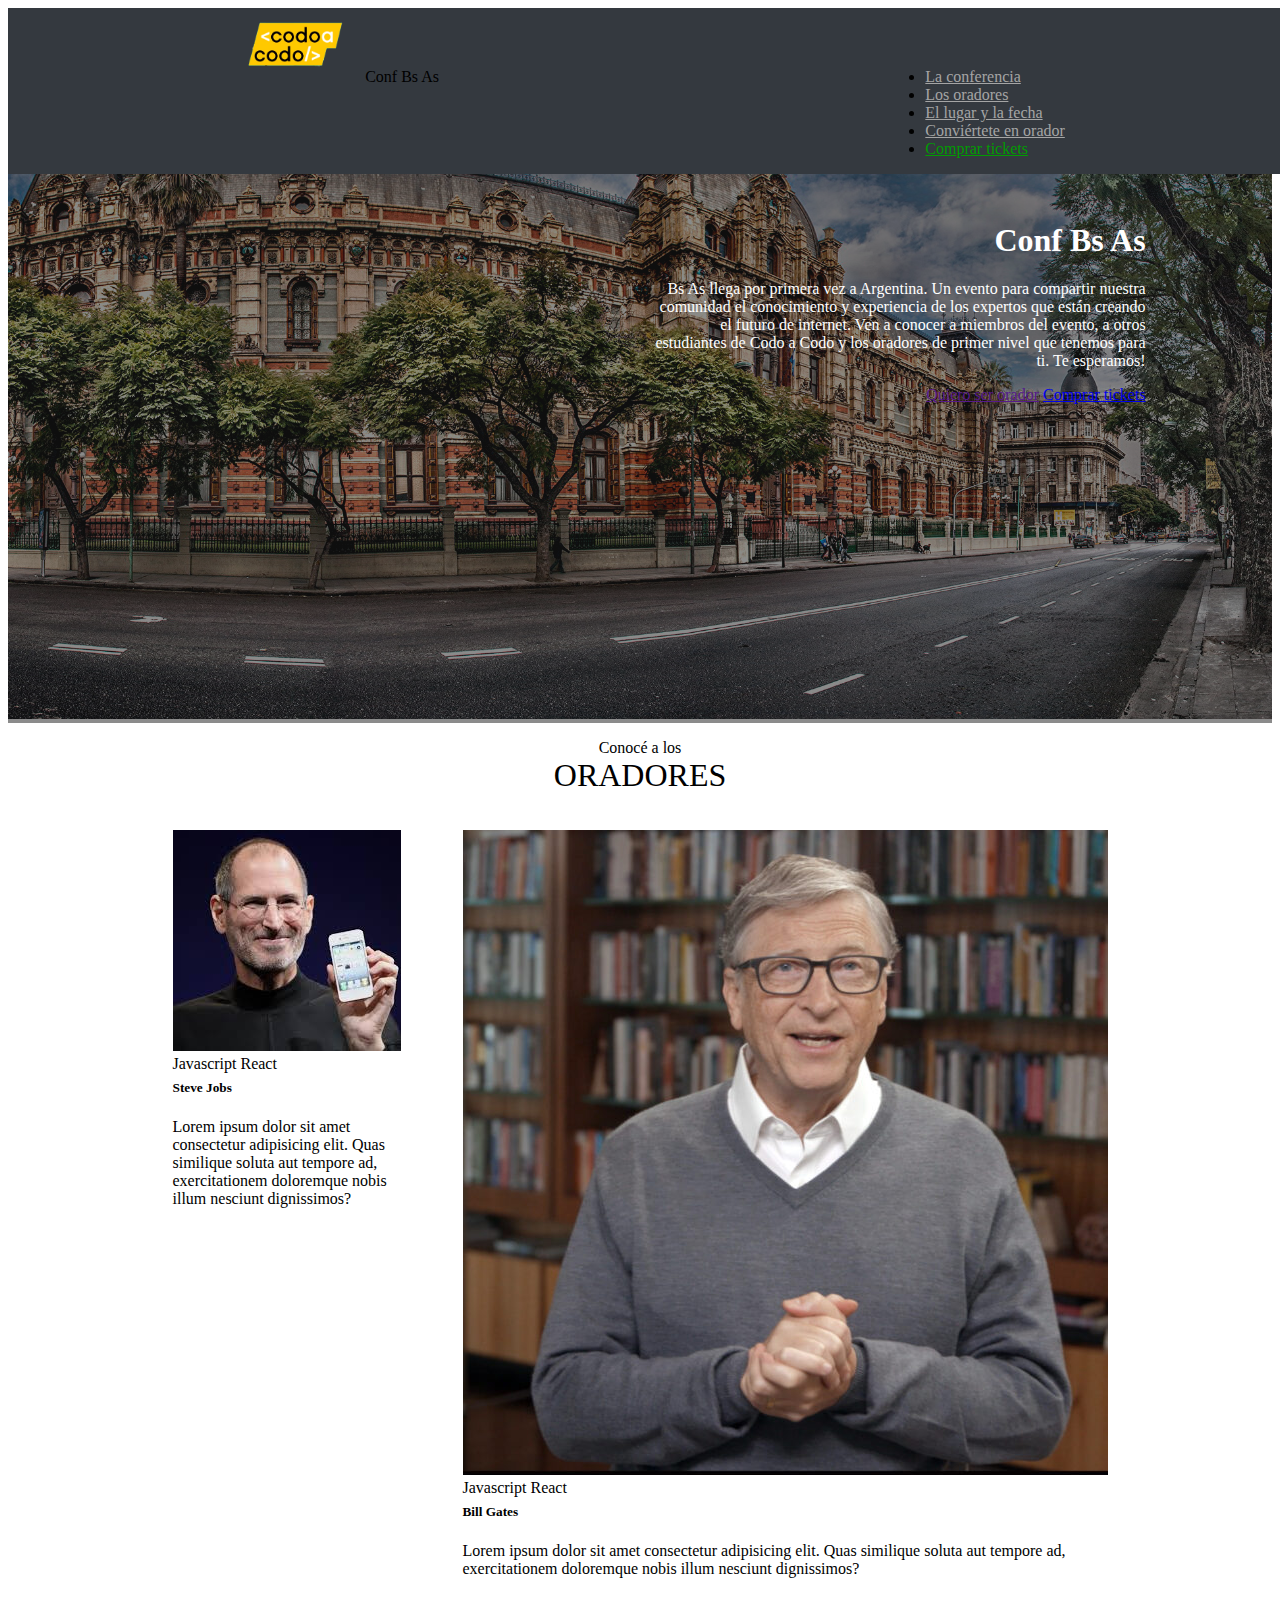
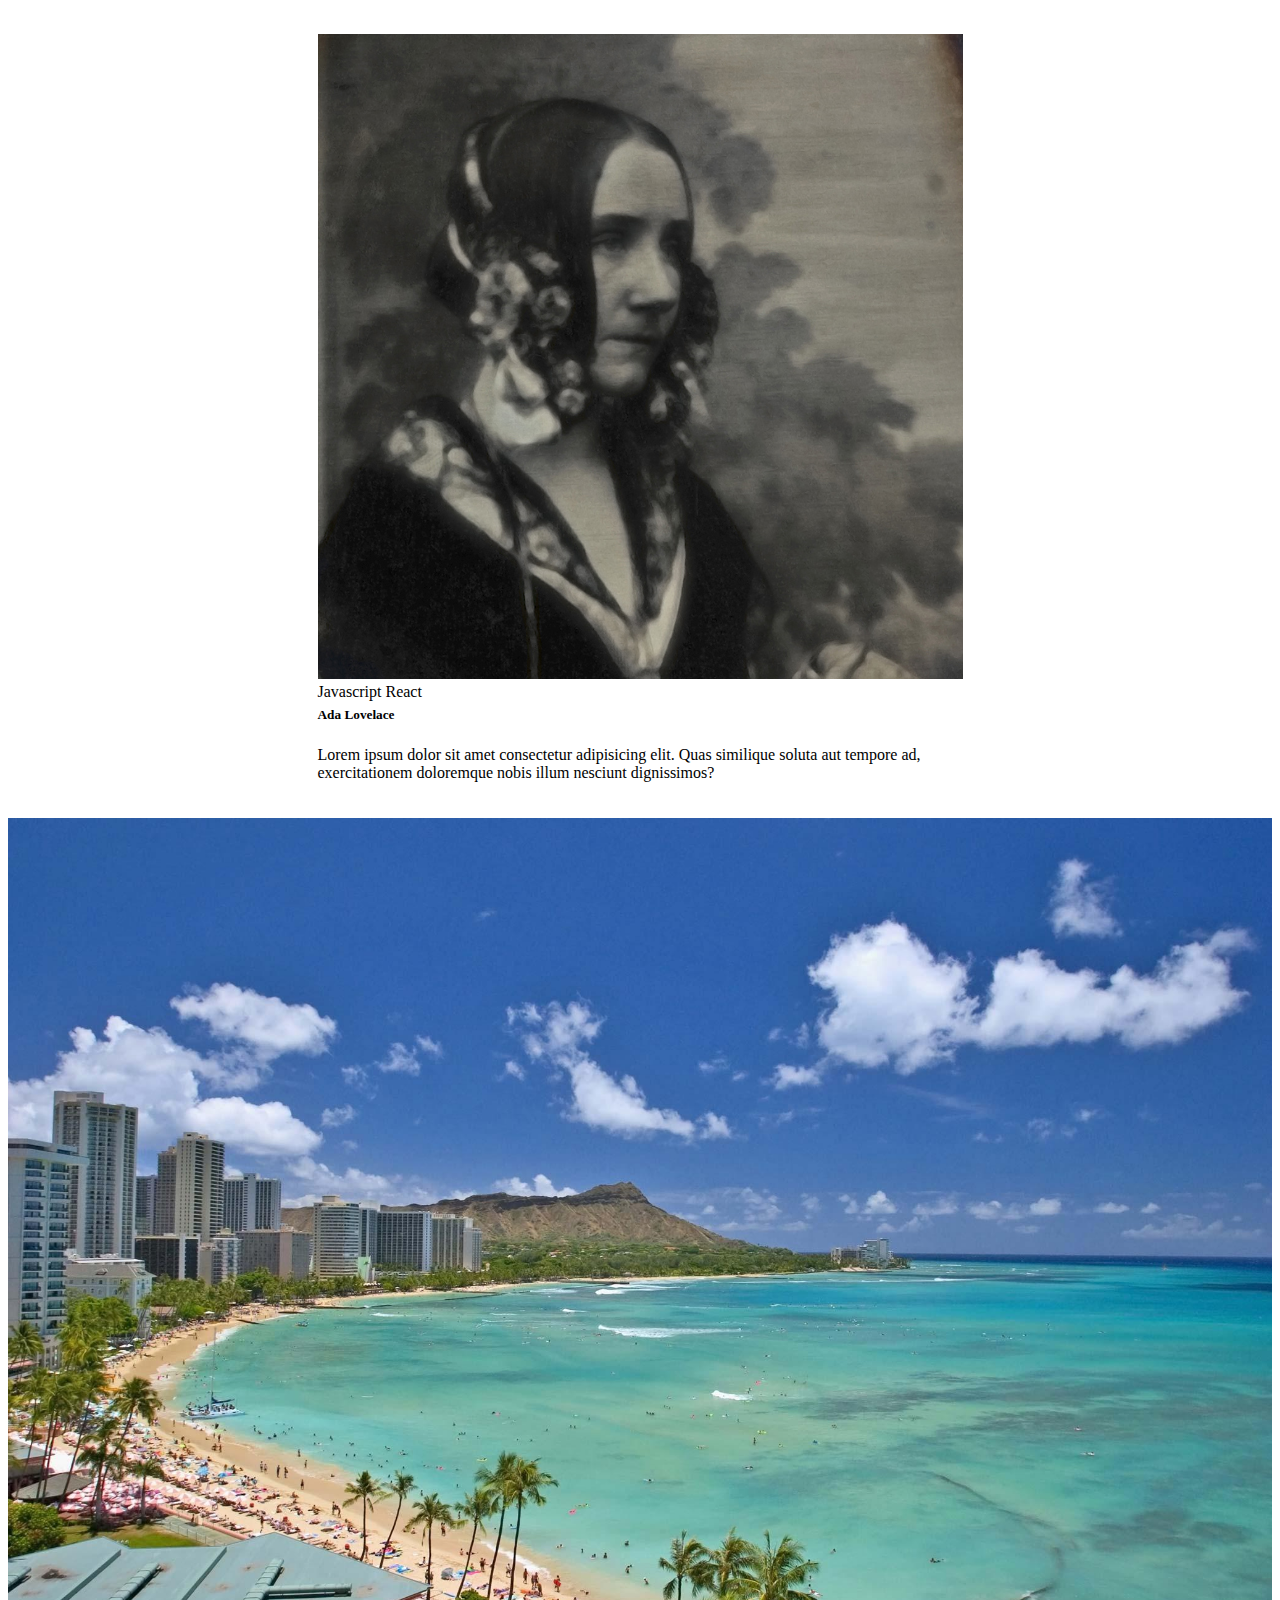
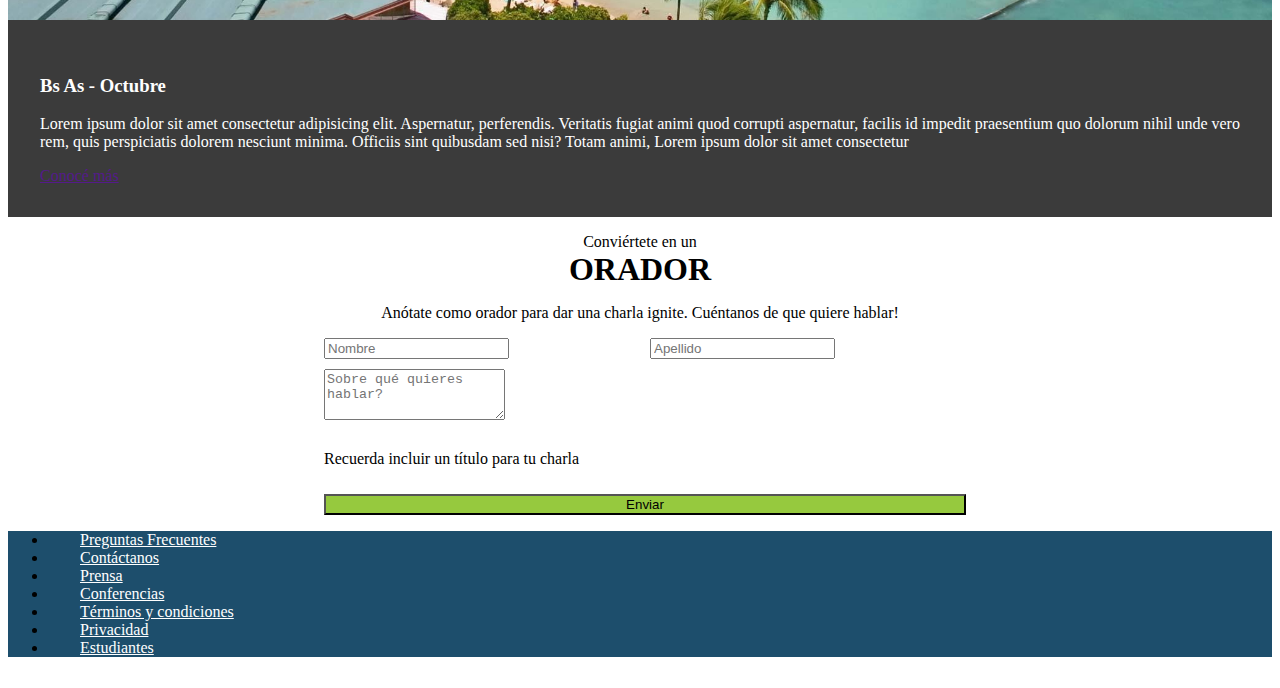
<file: index.html>
<!doctype html>
<html lang="es">
  <head>
    <!-- Required meta tags -->
    <meta charset="utf-8">
    <meta name="viewport" content="width=device-width, initial-scale=1">
    <meta name="description" content="codo a codo, compra de tickets, bill gates">
    <!-- Bootstrap CSS -->
    <link href="https://cdn.jsdelivr.net/npm/bootstrap@5.1.3/dist/css/bootstrap.min.css" rel="stylesheet" integrity="sha384-1BmE4kWBq78iYhFldvKuhfTAU6auU8tT94WrHftjDbrCEXSU1oBoqyl2QvZ6jIW3" crossorigin="anonymous">
    <link rel="stylesheet" href="css/style.css">
    <title>Codo a codo</title>
  </head>
  <body>
    <header class="sticky-top">
        <nav>
            <div class="navbar-brand">
                <img src="imgs/codoacodo.png" alt="Codo a codo logo" width="130">
                <span class="text-light text-nowrap h5">Conf Bs As</span>
            </div>
            <input type="checkbox" id="menu" class="nav-check">
            <ul class="nav">
                <li class="nav-item"><a href="#" class="nav-link">La conferencia</a></li>
                <li class="nav-item"><a href="#" class="nav-link">Los oradores</a></li>
                <li class="nav-item"><a href="#" class="nav-link">El lugar y la fecha</a></li>
                <li class="nav-item"><a href="#" class="nav-link">Conviértete en orador</a></li>
                <li class="nav-item"><a href="purchase.html" class="nav-link" id="buy-ticket">Comprar tickets</a></li>
            </ul>
            <label for="menu" class="nav-label">
                <img src="assets/menu.svg" alt="" class="nav-hamburg">
            </label>
            
        </nav>
    </header>
    <main>
        <section class="coverpage">
            <img src="imgs/ba1.jpg" alt="" class="coverpage-image">
            <div class="container-coverpage-description">
                <div class="coverpage-description">
                    <h1>Conf Bs As</h1>
                    <p>
                        Bs As llega por primera vez a Argentina. Un evento para compartir
                        nuestra comunidad el conocimiento y experiencia de los expertos
                        que están creando el futuro de internet. Ven a conocer a miembros
                        del evento, a otros estudiantes de Codo a Codo y los oradores de
                        primer nivel que tenemos para ti. Te esperamos!
                    </p>
                    <div class="coverpage-buttons">
                        <a href="" class="btn btn-outline-light">Quiero ser orador</a>
                        <a href="purchase.html" class="btn btn-success">Comprar tickets</a>
                    </div>
                </div>
            </div>
        </section>

        <section class="oradores">
            <h2>Conocé a los <br><strong>oradores</strong></h2>
            <div class="cards-oradores">
                <div class="card">
                    <img src="imgs/steve.jpg" class="card-img-top" alt="...">
                    <div class="card-body">
                        <span class="badge bg-primary">Javascript</span>
                        <span class="badge bg-secondary">React</span>
                        <h5 class="card-title">Steve Jobs</h5>
                        <p class="card-text">Lorem ipsum dolor sit amet consectetur adipisicing elit. Quas similique soluta aut tempore ad, exercitationem doloremque nobis illum nesciunt dignissimos?</p>
                    </div>
                </div>
                <div class="card">
                    <img src="imgs/bill.jpg" class="card-img-top" alt="...">
                    <div class="card-body">
                        <span class="badge bg-primary">Javascript</span>
                        <span class="badge bg-secondary">React</span>
                        <h5 class="card-title">Bill Gates</h5>
                        <p class="card-text">Lorem ipsum dolor sit amet consectetur adipisicing elit. Quas similique soluta aut tempore ad, exercitationem doloremque nobis illum nesciunt dignissimos?</p>                    </div>
                </div>
                <div class="card">
                    <img src="imgs/ada.jpeg" class="card-img-top" alt="...">
                    <div class="card-body">
                        <span class="badge bg-primary">Javascript</span>
                        <span class="badge bg-secondary">React</span>
                        <h5 class="card-title">Ada Lovelace</h5>
                        <p class="card-text">Lorem ipsum dolor sit amet consectetur adipisicing elit. Quas similique soluta aut tempore ad, exercitationem doloremque nobis illum nesciunt dignissimos?</p>                    </div>
                </div>
            </div>
        </section>

        <section class="localidad row">
            <div class="col-12 col-md-12 col-lg localidad-left">
                <img src="imgs/honolulu.jpg" alt="" width="100%">
            </div>
            <div class="col-12 col-md-12 col-lg localidad-right">
                <h3>Bs As - Octubre</h3>
                <p>
                    Lorem ipsum dolor sit amet consectetur adipisicing elit. Aspernatur, perferendis. 
                    Veritatis fugiat animi quod corrupti aspernatur, facilis id impedit praesentium quo
                    dolorum nihil unde vero rem, quis perspiciatis dolorem nesciunt minima. Officiis sint
                    quibusdam sed nisi? Totam animi,
                    Lorem ipsum dolor sit amet consectetur
                </p>
                <a href="" class="btn btn-outline-light">Conocé más</a>
            </div>
        </section>

        <section class="contact mb-5">
            <h2>Conviértete en un <br><strong>orador</strong></h2>
            <p>Anótate como orador para dar una charla ignite. Cuéntanos de que quiere hablar!</p>
            <form action="">
                <div class="form">
                    <div>
                        <input type="text" class="form-control form-control-sm" id="exampleFormControlInput1" placeholder="Nombre">
                    </div>
                    <div>
                        <input type="text" class="form-control form-control-sm" id="exampleFormControlInput1" placeholder="Apellido">
                    </div>
                    <div class="mb-3 form-textarea">
                        <textarea class="form-control" id="exampleFormControlTextarea1" rows="3" placeholder="Sobre qué quieres hablar?"></textarea>
                    </div>
                    <p class="text-dark">Recuerda incluir un título para tu charla</p>
                    <button class="btn btn-success">Enviar</button>
                </div>
            </form>
        </section>

    </main>
    <footer>
        <nav>
            <ul class="nav">
                <li class="nav-item"><a class="nav-link" href="#">Preguntas Frecuentes</a></li>
                <li class="nav-item"><a class="nav-link" href="#">Contáctanos</a></li>
                <li class="nav-item"><a class="nav-link" href="#">Prensa</a></li>
                <li class="nav-item"><a class="nav-link" href="#">Conferencias</a></li>
                <li class="nav-item"><a class="nav-link" href="#">Términos y condiciones</a></li>
                <li class="nav-item"><a class="nav-link" href="#">Privacidad</a></li>
                <li class="nav-item"><a class="nav-link" href="#">Estudiantes</a></li>
            </ul>
        </nav>
    </footer>
    <!-- Bootstrap Bundle with Popper -->
    <script src="https://cdn.jsdelivr.net/npm/bootstrap@5.1.3/dist/js/bootstrap.bundle.min.js" integrity="sha384-ka7Sk0Gln4gmtz2MlQnikT1wXgYsOg+OMhuP+IlRH9sENBO0LRn5q+8nbTov4+1p" crossorigin="anonymous"></script>
  </body>
</html>
</file>
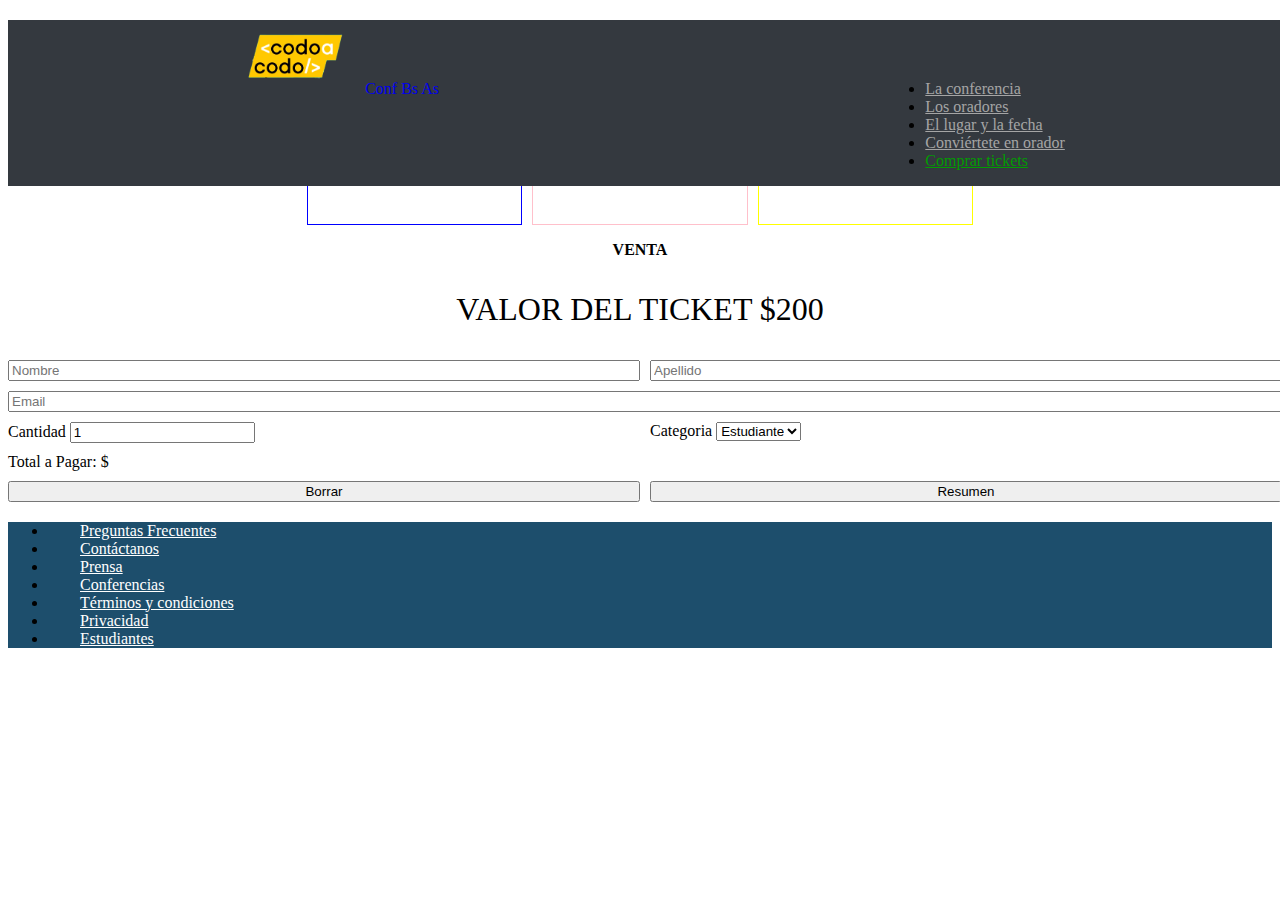
<file: purchase.html>
<!doctype html>
<html lang="es">
  <head>
    <!-- Required meta tags -->
    <meta charset="utf-8">
    <meta name="viewport" content="width=device-width, initial-scale=1">
    <meta name="description" content="codo a codo, compra de tickets, bill gates">
    <!-- Bootstrap CSS -->
    <link href="https://cdn.jsdelivr.net/npm/bootstrap@5.1.3/dist/css/bootstrap.min.css" rel="stylesheet" integrity="sha384-1BmE4kWBq78iYhFldvKuhfTAU6auU8tT94WrHftjDbrCEXSU1oBoqyl2QvZ6jIW3" crossorigin="anonymous">
    <link rel="stylesheet" href="css/style.css">
    <title>Codo a codo</title>
  </head>
  <body>
    <header class="sticky-top">
        <nav>
            <a href="index.html" style="text-decoration: none">
                <div class="navbar-brand">
                    <img src="imgs/codoacodo.png" alt="Codo a codo logo" width="130">
                    <span class="text-light text-nowrap h5">Conf Bs As</span>
                </div>
            </a>
            <input type="checkbox" id="menu" class="nav-check">
            <ul class="nav">
                <li class="nav-item"><a href="#" class="nav-link">La conferencia</a></li>
                <li class="nav-item"><a href="#" class="nav-link">Los oradores</a></li>
                <li class="nav-item"><a href="#" class="nav-link">El lugar y la fecha</a></li>
                <li class="nav-item"><a href="#" class="nav-link">Conviértete en orador</a></li>
                <li class="nav-item"><a href="#" class="nav-link" id="buy-ticket">Comprar tickets</a></li>
            </ul>
            <label for="menu" class="nav-label">
                <img src="assets/menu.svg" alt="" class="nav-hamburg">
            </label>
            
        </nav>
    </header>
    <main>

        <section class="ticket-purchase container">
            <section class="cards-categories">
                <div class="student category">
                    <h4>Estudiante</h4>
                    <p>Tienen un descuento</p>
                    <p>80%</p>
                    <p>* Presentar documentación</p>
                </div>
                <div class="trainee category">
                    <h4>Trainee</h4>
                    <p>Tienen un descuento</p>
                    <p>50%</p>
                    <p>* Presentar documentación</p>
                </div>
                <div class="junior category">
                    <h4>Junior</h4>
                    <p>Tienen un descuento</p>
                    <p>15%</p>
                    <p>* Presentar documentación</p>
                </div>
            </section>
            <section class="ticket-value-description">
                <h3>VENTA</h3>
                <p>VALOR DEL TICKET $<span id="ticket-value">200</span></p>
            </section>
            <section class="purchase-form">
                <input class="form-control" type="text" id="purchase-form-input-name" placeholder="Nombre">
                <input class="form-control" type="text" id="purchase-form-input-lastname"  placeholder="Apellido">
                <input class="form-control" type="email" id="purchase-form-input-email"  placeholder="Email">
                <label class="form-label">
                    Cantidad
                    <input class="form-control" type="number" min="1" id="purchase-form-amount" value="1">
                </label>
                <label class="form-label" for="purchase-form-option-category">
                    Categoria
                    <select class="form-select" name="option-category" id="purchase-form-option-category">
                        <option value="estudiante" selected>Estudiante</option>
                        <option value="trainee">Trainee</option>
                        <option value="junior">Junior</option>
                    </select>
                </label>

                <div id="purchase-form-alert"class="purchase-form-total alert alert-primary">Total a Pagar: $ <span id="purchase-form-total-value"></span></div>
                <button  class="btn btn-success btn-clean" type="reset">Borrar</button>
                <button class="btn btn-success btn-resume" type="submit" id="buy-ticket-btn">Resumen</button>
            </section>
        </section>

    </main>
    <footer>
        <nav>
            <ul class="nav">
                <li class="nav-item"><a class="nav-link" href="#">Preguntas Frecuentes</a></li>
                <li class="nav-item"><a class="nav-link" href="#">Contáctanos</a></li>
                <li class="nav-item"><a class="nav-link" href="#">Prensa</a></li>
                <li class="nav-item"><a class="nav-link" href="#">Conferencias</a></li>
                <li class="nav-item"><a class="nav-link" href="#">Términos y condiciones</a></li>
                <li class="nav-item"><a class="nav-link" href="#">Privacidad</a></li>
                <li class="nav-item"><a class="nav-link" href="#">Estudiantes</a></li>
            </ul>
        </nav>
    </footer>


    <!-- Ticket purchase functionality -->
    <script src="js/purchase-form.js"></script>
    <!-- Bootstrap Bundle with Popper -->
    <script src="https://cdn.jsdelivr.net/npm/bootstrap@5.1.3/dist/js/bootstrap.bundle.min.js" integrity="sha384-ka7Sk0Gln4gmtz2MlQnikT1wXgYsOg+OMhuP+IlRH9sENBO0LRn5q+8nbTov4+1p" crossorigin="anonymous"></script>
  </body>
</html>
</file>
<file: css/style.css>
header {
    position: fixed;
    width: 100%;
    z-index: 9;
}
header > nav {
    background-color: rgba(52,57,63,255);
    display: flex;
    justify-content: space-around;
    align-items: baseline;
}


/* color de links del nav*/
header > nav > ul > li > a {
    color: rgb(165, 165, 165) !important;
}
/* color de links del nav*/
header > nav > ul > li > a:hover {
    color: white !important;
}
/* color del link comprar ticket*/
#buy-ticket{
    color: rgb(2, 155, 2) !important;
}

.nav-label {
    text-align: center;
}

.nav-check{
    display: none;
}

.nav-label {
    display: none;
}

.coverpage {
    position: relative;
}

.coverpage-image {
    width: 100%;
}

.container-coverpage-description {
    color: white;
    background-color: rgba(28, 28, 28, 0.51);
    position: absolute;
    width: 100%;
    height: 100%;
    top: 0;
    display: flex;
    justify-content: flex-end;
    align-items: center;
}

.coverpage-description{
    width: 500px;
    margin: 0 10% 10% 0;
}

.coverpage-description > p, h1, .coverpage-buttons{
    text-align: end;
}

.oradores > h2 {
    margin: 1em 0;
    text-align: center;
    font-size: 1em;
    font-weight: lighter;
}

.oradores > h2 > strong {
    font-size: 2em;
    text-transform: uppercase;
    font-weight: 500;
}

.cards-oradores {
    display: flex;
    justify-content: center;
    flex-wrap: wrap;
}

.cards-oradores .card {
    flex-basis: 250px;
    margin: 20px;
}

.card-title {
    margin-top: 0.5em;
}

.localidad {
    background-color: rgb(59, 59, 59);
}

.localidad-right{
    padding: 2em;
    color: white;
}

.contact > h2 {
    margin: 1em 0;
    text-align: center;
    font-size: 1em;
    font-weight: lighter;
}

.contact > h2 > strong {
    font-size: 2em;
    text-transform: uppercase;
    font-weight: 600;
}

.contact > p {
    text-align: center;
}

.form {
    width: 50%;
    margin: auto;
    display: grid;
    grid-template-columns: 50% 50%;
    grid-template-rows: auto auto;
    gap: 10px;
}

.form-textarea {
    width: 100%;
    grid-column-start: 1;
    grid-column-end: 3;
}

.form > p, button {
    grid-column-start: 1;
    grid-column-end: 3;
}

.form > button {
    background-color: rgba(150,201,62,255);
}

footer {
    background-color: rgba(29,78,108,255);
}

footer nav ul {
    justify-content: center;
}

footer nav ul li a {
    padding: 2em !important;
    color: white !important;
}

.ticket-purchase {
    margin: 20px auto;
}

.cards-categories {
    display: flex;
    justify-content: center;
    gap: 10px;
}

.category {
    padding: 20px;
    text-align: center;
}

.student {
    border: 1px solid blue;
}
.trainee {
    border: 1px solid pink;
}

.junior {
    border: 1px solid yellow;
}

.ticket-value-description {
    text-align: center;
}

.ticket-value-description h3 {
    font-size: 1rem;
    margin-top: 1rem;
}
.ticket-value-description p {
    font-size: 2rem;
}

.purchase-form {
    display: grid;
    grid-template-columns: 50% 50%;
    gap: 10px;
}

#purchase-form-input-email {
    grid-column-start: 1;
    grid-column-end: -1;
}

#purchase-form-alert {
    grid-column-start: 1;
    grid-column-end: -1;
}

.btn-clean {
    grid-column: 1 / 2;
}

.btn-resume {
    grid-column: 2 / -1;
}



@media screen and (max-width: 576px){
    .nav-label {
        display: block;
    }

    .nav {
        display: none;
    }

    .nav-check:checked + .nav {
        color: white;
        background-color: black;
        position: fixed;
        top: 84px;
        flex-wrap: nowrap;
        flex-direction: column;
        display: flex;
        height: 100vh;
        width: 100%;
        align-items: center;
        justify-content: center;
        line-height: 50px;
    }

    .container-coverpage-description {
        position: relative;
        display: block;
    }

    .coverpage-description{
        width: 100%;
        margin: 0;
        padding: 2em;
    }

    .coverpage-description > p, h1, .coverpage-buttons{
        text-align: center;
    }

    .cards-oradores {
        padding: 0;
        flex-direction: column;
    }

    .card {
        margin: 0 auto !important;
        width: 100%;
    }

    .form {
        width: 90%;
    }


}
</file>
